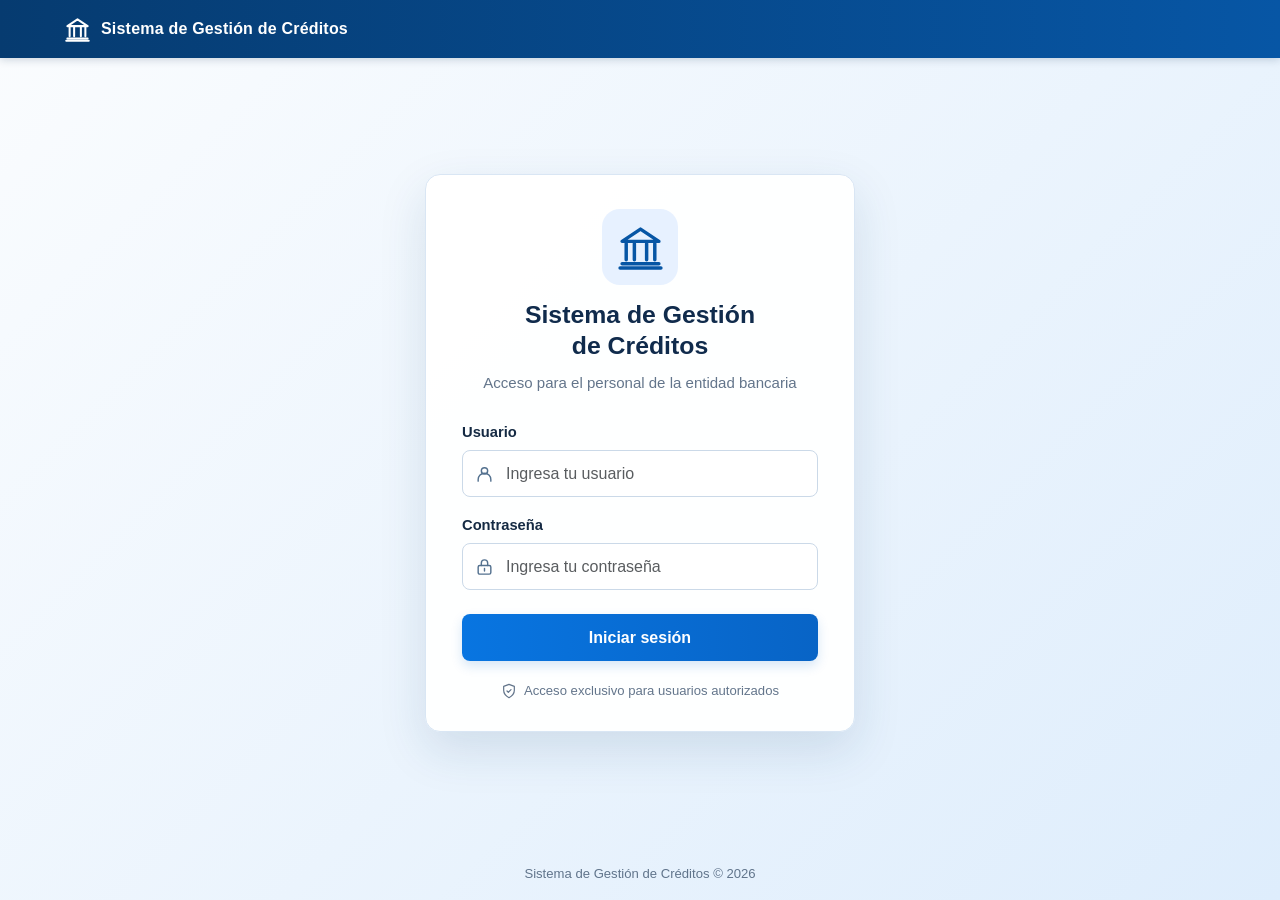
<file: index.html>
<!DOCTYPE html>
<html lang="es">
<head>
    <meta charset="UTF-8">
    <meta name="viewport" content="width=device-width, initial-scale=1.0">
    <title>Iniciar sesión | Sistema de Gestión de Créditos</title>

    <!-- Bootstrap 5: estilos del frontend -->
    <link href="https://cdn.jsdelivr.net/npm/bootstrap@5.3.3/dist/css/bootstrap.min.css" rel="stylesheet">

    <!-- Estilos propios -->
    <style>
        :root {
            --azul-principal: #0756a5;
            --azul-oscuro: #063b70;
            --azul-boton: #0875e1;
            --fondo: #eaf3fc;
            --texto: #152a43;
        }

        * {
            box-sizing: border-box;
        }

        body {
            min-height: 100vh;
            margin: 0;
            color: var(--texto);
            font-family: Arial, Helvetica, sans-serif;
            background:
                linear-gradient(135deg, rgba(255,255,255,.78), rgba(220,236,252,.86)),
                var(--fondo);
        }

        .pagina-login {
            min-height: 100vh;
            display: flex;
            flex-direction: column;
        }

        .barra-superior {
            min-height: 58px;
            display: flex;
            align-items: center;
            padding: 12px 5%;
            color: #fff;
            background: linear-gradient(90deg, var(--azul-oscuro), var(--azul-principal));
            box-shadow: 0 2px 8px rgba(10, 43, 78, .18);
        }

        .marca-superior {
            display: flex;
            align-items: center;
            gap: 10px;
            font-weight: 700;
            letter-spacing: .2px;
        }

        .marca-superior svg {
            width: 27px;
            height: 27px;
            flex-shrink: 0;
        }

        .contenido-principal {
            flex: 1;
            display: flex;
            align-items: center;
            justify-content: center;
            padding: 40px 16px;
        }

        .tarjeta-login {
            width: 100%;
            max-width: 430px;
            padding: 34px 36px 30px;
            background: rgba(255, 255, 255, .97);
            border: 1px solid #d9e6f4;
            border-radius: 15px;
            box-shadow: 0 18px 48px rgba(24, 67, 112, .13);
        }

        .icono-banco {
            width: 76px;
            height: 76px;
            display: flex;
            align-items: center;
            justify-content: center;
            margin: 0 auto 15px;
            color: var(--azul-principal);
            background: #e7f1ff;
            border-radius: 18px;
        }

        .icono-banco svg {
            width: 49px;
            height: 49px;
        }

        .titulo-sistema {
            margin: 0;
            color: #102b4c;
            font-size: 1.55rem;
            font-weight: 750;
            line-height: 1.25;
            text-align: center;
        }

        .subtitulo {
            margin: 10px 0 25px;
            color: #63758b;
            font-size: .94rem;
            text-align: center;
        }

        .form-label {
            margin-bottom: 7px;
            font-size: .92rem;
            font-weight: 600;
        }

        .campo-icono {
            position: relative;
        }

        .campo-icono svg {
            position: absolute;
            top: 50%;
            left: 13px;
            width: 19px;
            height: 19px;
            color: #54718f;
            transform: translateY(-50%);
            pointer-events: none;
        }

        .campo-icono .form-control {
            min-height: 47px;
            padding-left: 43px;
            border-color: #cbd9e8;
            border-radius: 8px;
        }

        .campo-icono .form-control:focus {
            border-color: #5b9ee8;
            box-shadow: 0 0 0 .2rem rgba(8, 117, 225, .13);
        }

        .boton-login {
            min-height: 47px;
            border: 0;
            border-radius: 8px;
            background: linear-gradient(90deg, var(--azul-boton), #0864c6);
            font-weight: 700;
            box-shadow: 0 5px 12px rgba(8, 100, 198, .16);
        }

        .boton-login:hover,
        .boton-login:focus {
            background: #0758ac;
        }

        .nota-seguridad {
            display: flex;
            align-items: center;
            justify-content: center;
            gap: 7px;
            margin-top: 20px;
            color: #63758b;
            font-size: .82rem;
            text-align: center;
        }

        .nota-seguridad svg {
            width: 16px;
            height: 16px;
            flex-shrink: 0;
        }

        .pie-pagina {
            padding: 16px;
            color: #60748b;
            font-size: .82rem;
            text-align: center;
        }

        @media (max-width: 480px) {
            .barra-superior {
                padding-inline: 18px;
            }

            .tarjeta-login {
                padding: 28px 22px 24px;
            }

            .titulo-sistema {
                font-size: 1.35rem;
            }
        }
    </style>
</head>
<body>
    <div class="pagina-login">
        <header class="barra-superior">
            <div class="marca-superior">
                <svg viewBox="0 0 24 24" fill="none" stroke="currentColor"
                     stroke-width="1.8" stroke-linecap="round" stroke-linejoin="round"
                     aria-hidden="true">
                    <path d="M3 9h18L12 3 3 9Z"></path>
                    <path d="M5 10v8M9 10v8M15 10v8M19 10v8M3 20h18M2 22h20"></path>
                </svg>
                <span>Sistema de Gestión de Créditos</span>
            </div>
        </header>

        <main class="contenido-principal">
            <section class="tarjeta-login" aria-labelledby="titulo-login">
                <div class="icono-banco" aria-hidden="true">
                    <svg viewBox="0 0 24 24" fill="none" stroke="currentColor"
                         stroke-width="1.7" stroke-linecap="round" stroke-linejoin="round">
                        <path d="M3 9h18L12 3 3 9Z"></path>
                        <path d="M5 10v8M9 10v8M15 10v8M19 10v8M3 20h18M2 22h20"></path>
                    </svg>
                </div>

                <h1 id="titulo-login" class="titulo-sistema">
                    Sistema de Gestión<br>de Créditos
                </h1>
                <p class="subtitulo">Acceso para el personal de la entidad bancaria</p>

                <!-- Interfaz visual solamente. El compañero conectará el formulario con PHP. -->
                <form action="#" method="post">
                    <div class="mb-3">
                        <label for="usuario" class="form-label">Usuario</label>
                        <div class="campo-icono">
                            <svg viewBox="0 0 24 24" fill="none" stroke="currentColor"
                                 stroke-width="1.8" stroke-linecap="round" stroke-linejoin="round"
                                 aria-hidden="true">
                                <circle cx="12" cy="8" r="4"></circle>
                                <path d="M4 21v-2a8 8 0 0 1 16 0v2"></path>
                            </svg>
                            <input
                                type="text"
                                class="form-control"
                                id="usuario"
                                name="usuario"
                                placeholder="Ingresa tu usuario"
                                autocomplete="username"
                                required
                            >
                        </div>
                    </div>

                    <div class="mb-4">
                        <label for="contrasena" class="form-label">Contraseña</label>
                        <div class="campo-icono">
                            <svg viewBox="0 0 24 24" fill="none" stroke="currentColor"
                                 stroke-width="1.8" stroke-linecap="round" stroke-linejoin="round"
                                 aria-hidden="true">
                                <rect x="4" y="10" width="16" height="11" rx="2"></rect>
                                <path d="M8 10V7a4 4 0 0 1 8 0v3M12 14v3"></path>
                            </svg>
                            <input
                                type="password"
                                class="form-control"
                                id="contrasena"
                                name="contrasena"
                                placeholder="Ingresa tu contraseña"
                                autocomplete="current-password"
                                required
                            >
                        </div>
                    </div>

                    <button type="submit" class="btn btn-primary boton-login w-100">
                        Iniciar sesión
                    </button>
                </form>

                <div class="nota-seguridad">
                    <svg viewBox="0 0 24 24" fill="none" stroke="currentColor"
                         stroke-width="1.8" stroke-linecap="round" stroke-linejoin="round"
                         aria-hidden="true">
                        <path d="M12 22s8-4 8-11V5l-8-3-8 3v6c0 7 8 11 8 11Z"></path>
                        <path d="m9 12 2 2 4-4"></path>
                    </svg>
                    <span>Acceso exclusivo para usuarios autorizados</span>
                </div>
            </section>
        </main>

        <footer class="pie-pagina">
            Sistema de Gestión de Créditos &copy; 2026
        </footer>
    </div>
</body>
</html>
</file>
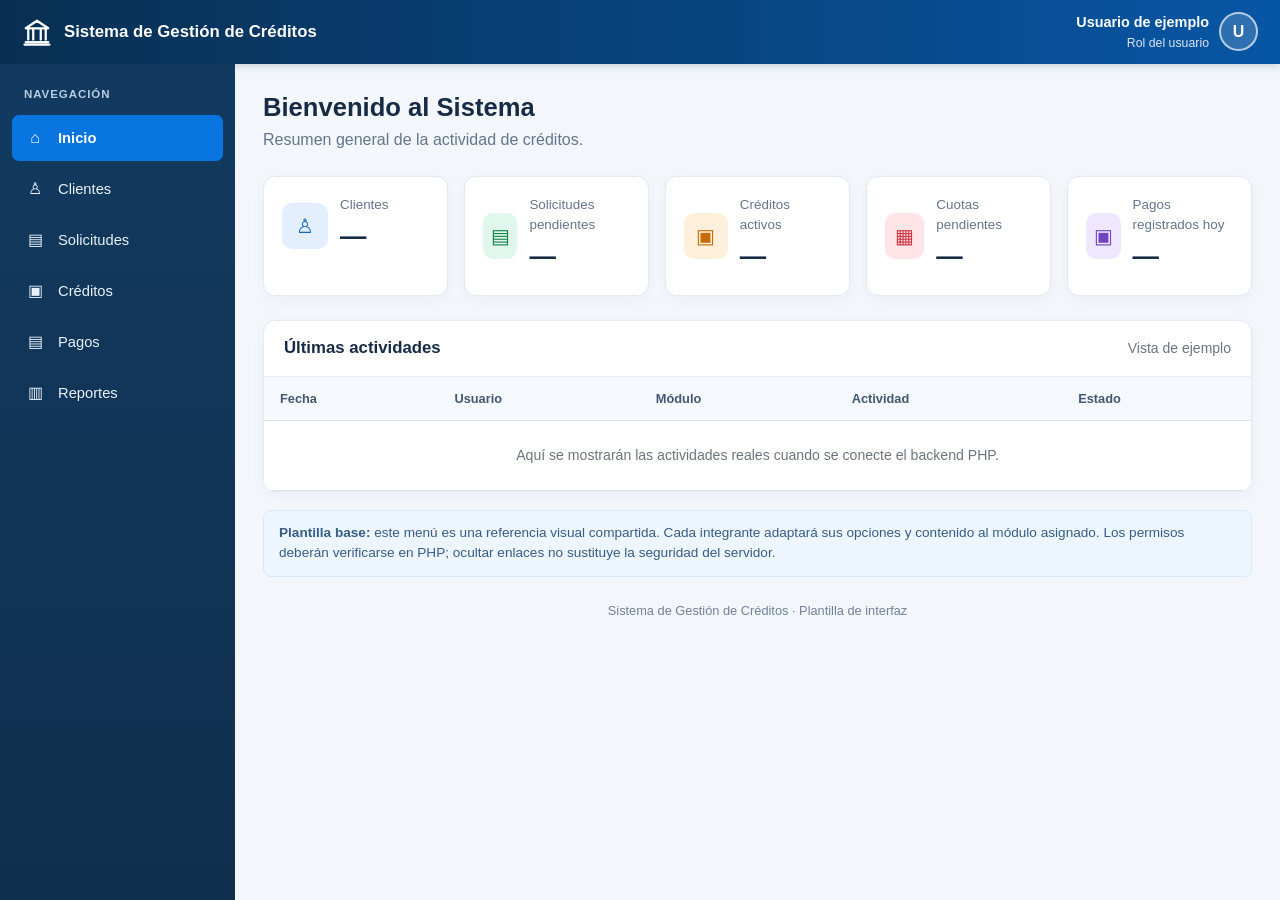
<file: modulos/integrante1_clientes/menu_principal.html>
<!DOCTYPE html>
<html lang="es">
<head>
    <meta charset="UTF-8">
    <meta name="viewport" content="width=device-width, initial-scale=1.0">
    <title>Menú principal | Sistema de Gestión de Créditos</title>

    <!-- Bootstrap 5 -->
    <link href="https://cdn.jsdelivr.net/npm/bootstrap@5.3.3/dist/css/bootstrap.min.css" rel="stylesheet">

    <style>
        :root {
            --azul: #0756a5;
            --azul-oscuro: #082f52;
            --azul-sidebar: #102f4d;
            --fondo: #f3f7fc;
            --texto: #172b45;
        }

        * { box-sizing: border-box; }

        body {
            margin: 0;
            min-height: 100vh;
            background: var(--fondo);
            color: var(--texto);
            font-family: Arial, Helvetica, sans-serif;
        }

        .barra-superior {
            min-height: 64px;
            padding: 10px 22px;
            display: flex;
            align-items: center;
            justify-content: space-between;
            gap: 16px;
            color: #fff;
            background: linear-gradient(90deg, var(--azul-oscuro), var(--azul));
            box-shadow: 0 2px 8px rgba(10, 43, 78, .18);
        }

        .marca {
            display: flex;
            align-items: center;
            gap: 12px;
            font-weight: 700;
            font-size: 1.05rem;
        }

        .marca svg { width: 30px; height: 30px; flex-shrink: 0; }

        .datos-usuario {
            display: flex;
            align-items: center;
            gap: 10px;
            text-align: right;
        }

        .avatar {
            width: 39px;
            height: 39px;
            display: grid;
            place-items: center;
            border: 2px solid rgba(255,255,255,.65);
            border-radius: 50%;
            background: rgba(255,255,255,.16);
            font-weight: 700;
        }

        .usuario-nombre { font-size: .9rem; font-weight: 700; }
        .usuario-rol { font-size: .77rem; opacity: .85; }

        .layout {
            display: flex;
            min-height: calc(100vh - 64px);
        }

        .barra-lateral {
            width: 235px;
            flex-shrink: 0;
            padding: 18px 12px;
            color: #fff;
            background: linear-gradient(180deg, #123a60, var(--azul-sidebar));
        }

        .etiqueta-menu {
            padding: 4px 12px 12px;
            color: #b9cce0;
            font-size: .72rem;
            font-weight: 700;
            letter-spacing: .08em;
            text-transform: uppercase;
        }

        .enlace-menu {
            display: flex;
            align-items: center;
            gap: 12px;
            margin-bottom: 5px;
            padding: 11px 12px;
            color: #e9f2fc;
            text-decoration: none;
            border-radius: 7px;
            font-size: .92rem;
            transition: background-color .15s ease;
        }

        .enlace-menu:hover,
        .enlace-menu:focus {
            color: #fff;
            background: rgba(255,255,255,.12);
        }

        .enlace-menu.activo {
            color: #fff;
            background: #0875e1;
            font-weight: 700;
        }

        .icono-menu {
            display: inline-grid;
            place-items: center;
            width: 22px;
            font-size: 1rem;
        }

        .contenido {
            flex: 1;
            min-width: 0;
            padding: 28px;
        }

        .titulo-pagina {
            margin-bottom: 5px;
            font-size: clamp(1.4rem, 2vw, 1.85rem);
            font-weight: 750;
        }

        .texto-bienvenida {
            margin-bottom: 24px;
            color: #64758b;
        }

        .tarjeta-estadistica {
            height: 100%;
            padding: 18px;
            border: 1px solid #e1e9f2;
            border-radius: 12px;
            background: #fff;
            box-shadow: 0 4px 14px rgba(23, 59, 95, .04);
        }

        .estadistica-cabecera {
            display: flex;
            align-items: center;
            gap: 12px;
        }

        .estadistica-icono {
            width: 46px;
            height: 46px;
            display: grid;
            place-items: center;
            border-radius: 10px;
            font-size: 1.25rem;
        }

        .icono-azul { background: #e3efff; color: #1769c2; }
        .icono-verde { background: #e0f7eb; color: #16834b; }
        .icono-naranja { background: #fff0dc; color: #c86b08; }
        .icono-rojo { background: #ffe5e8; color: #cf3343; }
        .icono-violeta { background: #eee7ff; color: #7144bd; }

        .estadistica-etiqueta { color: #64758b; font-size: .84rem; }
        .estadistica-numero { margin-top: 2px; font-size: 1.65rem; font-weight: 750; }

        .panel {
            margin-top: 24px;
            overflow: hidden;
            border: 1px solid #e1e9f2;
            border-radius: 12px;
            background: #fff;
            box-shadow: 0 4px 14px rgba(23, 59, 95, .04);
        }

        .panel-cabecera {
            padding: 17px 20px;
            border-bottom: 1px solid #e6edf5;
            display: flex;
            align-items: center;
            justify-content: space-between;
            gap: 12px;
        }

        .panel-cabecera h2 {
            margin: 0;
            font-size: 1.05rem;
            font-weight: 700;
        }

        .tabla-actividad { margin: 0; font-size: .88rem; }
        .tabla-actividad thead th {
            padding: 12px 16px;
            color: #425872;
            background: #f5f8fc;
            font-size: .8rem;
            white-space: nowrap;
        }
        .tabla-actividad tbody td { padding: 13px 16px; vertical-align: middle; }

        .estado {
            display: inline-block;
            padding: 5px 9px;
            border-radius: 20px;
            font-size: .76rem;
            font-weight: 700;
        }
        .estado-ok { color: #147443; background: #def7e8; }
        .estado-pendiente { color: #925400; background: #fff0ce; }

        .nota-demo {
            margin-top: 18px;
            padding: 12px 15px;
            border: 1px solid #d9e8fb;
            border-radius: 8px;
            color: #365d86;
            background: #edf5ff;
            font-size: .85rem;
        }

        .pie {
            margin-top: 24px;
            color: #718197;
            font-size: .8rem;
            text-align: center;
        }

        @media (max-width: 900px) {
            .barra-lateral { width: 205px; }
            .contenido { padding: 20px; }
        }

        @media (max-width: 700px) {
            .layout { display: block; }
            .barra-lateral { width: 100%; padding: 10px; }
            .barra-lateral .lista-menu {
                display: flex;
                overflow-x: auto;
                gap: 5px;
            }
            .etiqueta-menu { display: none; }
            .enlace-menu { flex: 0 0 auto; margin: 0; padding: 10px; }
            .contenido { padding: 18px 12px; }
            .barra-superior { padding: 10px 14px; }
            .marca { font-size: .9rem; }
            .usuario-rol { display: none; }
        }
    </style>
</head>
<body>
    <header class="barra-superior">
        <div class="marca">
            <svg viewBox="0 0 24 24" fill="none" stroke="currentColor"
                 stroke-width="1.8" stroke-linecap="round" stroke-linejoin="round"
                 aria-hidden="true">
                <path d="M3 9h18L12 3 3 9Z"></path>
                <path d="M5 10v8M9 10v8M15 10v8M19 10v8M3 20h18M2 22h20"></path>
            </svg>
            <span>Sistema de Gestión de Créditos</span>
        </div>

        <div class="datos-usuario">
            <div class="d-none d-sm-block">
                <div class="usuario-nombre">Usuario de ejemplo</div>
                <div class="usuario-rol">Rol del usuario</div>
            </div>
            <div class="avatar" aria-hidden="true">U</div>
        </div>
    </header>

    <div class="layout">
        <aside class="barra-lateral" aria-label="Menú principal">
            <div class="etiqueta-menu">Navegación</div>
            <nav class="lista-menu">
                <!-- Ejemplo genérico. Cada integrante ajustará las opciones de su módulo. -->
                <a class="enlace-menu activo" href="#" aria-current="page">
                    <span class="icono-menu">⌂</span><span>Inicio</span>
                </a>
                <a class="enlace-menu" href="#"><span class="icono-menu">♙</span><span>Clientes</span></a>
                <a class="enlace-menu" href="#"><span class="icono-menu">▤</span><span>Solicitudes</span></a>
                <a class="enlace-menu" href="#"><span class="icono-menu">▣</span><span>Créditos</span></a>
                <a class="enlace-menu" href="#"><span class="icono-menu">▤</span><span>Pagos</span></a>
                <a class="enlace-menu" href="#"><span class="icono-menu">▥</span><span>Reportes</span></a>
            </nav>
        </aside>

        <main class="contenido">
            <h1 class="titulo-pagina">Bienvenido al Sistema</h1>
            <p class="texto-bienvenida">Resumen general de la actividad de créditos.</p>

            <!-- Datos de muestra; luego se reemplazarán por datos reales de PHP y la base de datos. -->
            <section class="row g-3" aria-label="Resumen">
                <div class="col-12 col-sm-6 col-xl">
                    <article class="tarjeta-estadistica">
                        <div class="estadistica-cabecera">
                            <div class="estadistica-icono icono-azul" aria-hidden="true">♙</div>
                            <div>
                                <div class="estadistica-etiqueta">Clientes</div>
                                <div class="estadistica-numero">—</div>
                            </div>
                        </div>
                    </article>
                </div>
                <div class="col-12 col-sm-6 col-xl">
                    <article class="tarjeta-estadistica">
                        <div class="estadistica-cabecera">
                            <div class="estadistica-icono icono-verde" aria-hidden="true">▤</div>
                            <div>
                                <div class="estadistica-etiqueta">Solicitudes pendientes</div>
                                <div class="estadistica-numero">—</div>
                            </div>
                        </div>
                    </article>
                </div>
                <div class="col-12 col-sm-6 col-xl">
                    <article class="tarjeta-estadistica">
                        <div class="estadistica-cabecera">
                            <div class="estadistica-icono icono-naranja" aria-hidden="true">▣</div>
                            <div>
                                <div class="estadistica-etiqueta">Créditos activos</div>
                                <div class="estadistica-numero">—</div>
                            </div>
                        </div>
                    </article>
                </div>
                <div class="col-12 col-sm-6 col-xl">
                    <article class="tarjeta-estadistica">
                        <div class="estadistica-cabecera">
                            <div class="estadistica-icono icono-rojo" aria-hidden="true">▦</div>
                            <div>
                                <div class="estadistica-etiqueta">Cuotas pendientes</div>
                                <div class="estadistica-numero">—</div>
                            </div>
                        </div>
                    </article>
                </div>
                <div class="col-12 col-sm-6 col-xl">
                    <article class="tarjeta-estadistica">
                        <div class="estadistica-cabecera">
                            <div class="estadistica-icono icono-violeta" aria-hidden="true">▣</div>
                            <div>
                                <div class="estadistica-etiqueta">Pagos registrados hoy</div>
                                <div class="estadistica-numero">—</div>
                            </div>
                        </div>
                    </article>
                </div>
            </section>

            <section class="panel">
                <div class="panel-cabecera">
                    <h2>Últimas actividades</h2>
                    <span class="text-secondary small">Vista de ejemplo</span>
                </div>
                <div class="table-responsive">
                    <table class="table table-hover tabla-actividad">
                        <thead>
                            <tr>
                                <th>Fecha</th>
                                <th>Usuario</th>
                                <th>Módulo</th>
                                <th>Actividad</th>
                                <th>Estado</th>
                            </tr>
                        </thead>
                        <tbody>
                            <tr>
                                <td colspan="5" class="text-center text-secondary py-4">
                                    Aquí se mostrarán las actividades reales cuando se conecte el backend PHP.
                                </td>
                            </tr>
                        </tbody>
                    </table>
                </div>
            </section>

            <div class="nota-demo">
                <strong>Plantilla base:</strong> este menú es una referencia visual compartida.
                Cada integrante adaptará sus opciones y contenido al módulo asignado. Los permisos
                deberán verificarse en PHP; ocultar enlaces no sustituye la seguridad del servidor.
            </div>

            <footer class="pie">
                Sistema de Gestión de Créditos · Plantilla de interfaz
            </footer>
        </main>
    </div>
</body>
</html>
</file>
